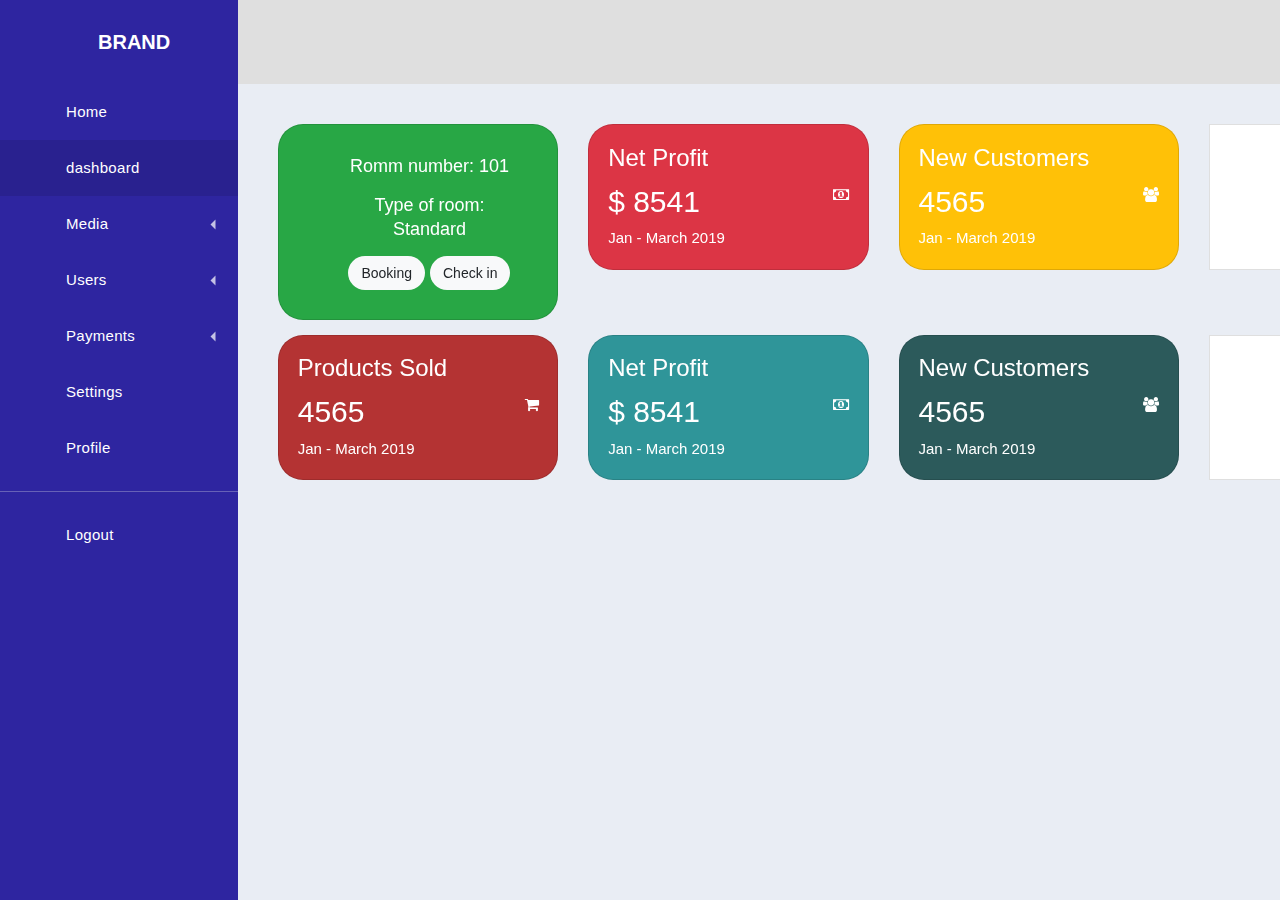
<file: RoomStatus.html>
<!DOCTYPE html>
<html lang="en">

<head>
    <meta charset="UTF-8">
    <meta http-equiv="X-UA-Compatible" content="IE=edge">
    <meta name="viewport" content="width=device-width, initial-scale=1.0">
    <link rel="stylesheet" href="https://maxcdn.bootstrapcdn.com/bootstrap/4.0.0/css/bootstrap.min.css"
        integrity="sha384-Gn5384xqQ1aoWXA+058RXPxPg6fy4IWvTNh0E263XmFcJlSAwiGgFAW/dAiS6JXm" crossorigin="anonymous">
    <link rel="stylesheet" href="https://cdnjs.cloudflare.com/ajax/libs/font-awesome/5.14.0/css/all.min.css"
        integrity="sha512-1PKOgIY59xJ8Co8+NE6FZ+LOAZKjy+KY8iq0G4B3CyeY6wYHN3yt9PW0XpSriVlkMXe40PTKnXrLnZ9+fkDaog=="
        crossorigin="anonymous" />

    <!-- <link rel="stylesheet" href="https://cdn.jsdelivr.net/npm/bootstrap@4.0.0/dist/css/bootstrap.min.css" integrity="sha384-Gn5384xqQ1aoWXA+058RXPxPg6fy4IWvTNh0E263XmFcJlSAwiGgFAW/dAiS6JXm" crossorigin="anonymous"> -->

    <link rel="stylesheet" href="https://maxcdn.bootstrapcdn.com/bootstrap/3.4.1/css/bootstrap.min.css">
    <script src="https://ajax.googleapis.com/ajax/libs/jquery/3.6.0/jquery.min.js"></script>
    <script src="https://maxcdn.bootstrapcdn.com/bootstrap/3.4.1/js/bootstrap.min.js"></script>
    <link rel="stylesheet" href="https://www.w3schools.com/w3css/4/w3.css">
    <link rel="stylesheet" href="https://cdnjs.cloudflare.com/ajax/libs/font-awesome/4.7.0/css/font-awesome.min.css">
    <script>
        const mobileScreen = window.matchMedia("(max-width: 990px )");
        $(document).ready(function () {
            $(".dashboard-nav-dropdown-toggle").click(function () {
                $(this).closest(".dashboard-nav-dropdown")
                    .toggleClass("show")
                    .find(".dashboard-nav-dropdown")
                    .removeClass("show");
                $(this).parent()
                    .siblings()
                    .removeClass("show");
            });
            $(".menu-toggle").click(function () {
                if (mobileScreen.matches) {
                    $(".dashboard-nav").toggleClass("mobile-show");
                } else {
                    $(".dashboard").toggleClass("dashboard-compact");
                }
            });
        });
    </script>
    <link rel="stylesheet" href="./styless.css" />
    <title>Room Status</title>
</head>

<body>
    <div class='dashboard'>
        <div class="dashboard-nav">
            <header><a href="#!" class="menu-toggle"><i class="fas fa-bars"></i></a><a href="#" class="brand-logo"><i
                        class="fas fa-anchor"></i> <span>BRAND</span></a></header>
            <nav class="dashboard-nav-list"><a href="#" class="dashboard-nav-item"><i class="fas fa-home"></i>
                    Home </a><a href="#" class="dashboard-nav-item active"><i class="fas fa-tachometer-alt"></i>
                    dashboard
                </a>
                <div class='dashboard-nav-dropdown'><a href="#!"
                        class="dashboard-nav-item dashboard-nav-dropdown-toggle"><i class="fas fa-photo-video"></i>
                        Media </a>
                    <div class='dashboard-nav-dropdown-menu'><a href="#" class="dashboard-nav-dropdown-item">All</a><a
                            href="#" class="dashboard-nav-dropdown-item">Recent</a><a href="#"
                            class="dashboard-nav-dropdown-item">Images</a><a href="#"
                            class="dashboard-nav-dropdown-item">Video</a></div>
                </div>
                <div class='dashboard-nav-dropdown'><a href="#!"
                        class="dashboard-nav-item dashboard-nav-dropdown-toggle"><i class="fas fa-users"></i> Users </a>
                    <div class='dashboard-nav-dropdown-menu'><a href="#" class="dashboard-nav-dropdown-item">All</a><a
                            href="#" class="dashboard-nav-dropdown-item">Subscribed</a><a href="#"
                            class="dashboard-nav-dropdown-item">Non-subscribed</a><a href="#"
                            class="dashboard-nav-dropdown-item">Banned</a><a href="#"
                            class="dashboard-nav-dropdown-item">New</a></div>
                </div>
                <div class='dashboard-nav-dropdown'><a href="#!"
                        class="dashboard-nav-item dashboard-nav-dropdown-toggle"><i class="fas fa-money-check-alt"></i>
                        Payments </a>
                    <div class='dashboard-nav-dropdown-menu'><a href="#" class="dashboard-nav-dropdown-item">All</a><a
                            href="#" class="dashboard-nav-dropdown-item">Recent</a><a href="#"
                            class="dashboard-nav-dropdown-item"> Projections</a>
                    </div>
                </div>
                <a href="#" class="dashboard-nav-item"><i class="fas fa-cogs"></i> Settings </a><a href="#"
                    class="dashboard-nav-item"><i class="fas fa-user"></i> Profile </a>
                <div class="nav-item-divider"></div>
                <a href="#" class="dashboard-nav-item"><i class="fas fa-sign-out-alt"></i> Logout </a>
            </nav>
        </div>
        
        <div class='dashboard-app'>
            <header class='dashboard-toolbar'><a href="#!" class="menu-toggle"><i class="fas fa-bars"></i></a></header>
            <div class='dashboard-content'>
                <!--tong component-->
                <div class="container-fluid mt-3">
                    <!--hang 1-->
                    <div class="row">
                        <div class="col-lg-3 col-sm-6">
                            <div class="card bg-success hh-box text-white">
                                <div class="card-body">
                                    <div class=" col order-1 btn-lg text-center">
                                        <div class="word ml-4">
                                            <p>Romm number: 101</p>
                                            <p>Type of room: Standard</p>
                                        </div>
                                        <div>
                                        <button type="button" class="btn btn-light ml-4 hh-box">Booking</button>
                                        <!-- bookingggggggggggggggggg -->


                                        <!-- Check In: Modal room 101============================================================== -->
                                        
                                            <button type="button" class="hh-checkin btn btn-light hh-box "
                                                data-toggle="modal" data-target="#exampleModalCenter">
                                                Check in
                                            </button>
                                        </div>
                                        <!-- Modal -->
                                        <div class="container">
                                            <!-- <div class="row"> -->
                                            <div class="modal fade " id="exampleModalCenter" tabindex="-1" role="dialog"
                                                aria-labelledby="exampleModalCenterTitle" aria-hidden="true">
                                                <div class="modal-dialog modal-dialog-centered modal-lg" role="document">
                                                    <div class="modal-content">
                                                        <div class="modal-header">
                                                            <h1 class="modal-title" id="exampleModalLongTitle">Check in
                                                                101- VIP</h1>
                                                            <button type="button" class="close" data-dismiss="modal"
                                                                aria-label="Close">
                                                                <span aria-hidden="true">&times;</span>
                                                            </button>
                                                        </div>
                                                        <!-- form đăng kí -->
                                                        <div class="row">
                                                            <div class="col-sm-6 ">
                                                                <div class="modal-body">
                                                                    <P>THÔNG TIN KHÁCH HÀNG</P>
                                                                </div>
                                                                <!-- FORM THÔNG TIN -->

                                                                <!-- ID CARD -->
                                                                <div class="mb-4 mt-3 ">
                                                                    <label for="confirmpassword" class="form-label">ID
                                                                        CARD</label>
                                                                    <input type="confirmpassword" class="form-control"
                                                                        id="confirmpassword"
                                                                        placeholder="   Must be at least 8 characters..."
                                                                        name="confirmpassword">
                                                                </div>
                                                                <!-- CUSTOMER NAME -->
                                                                <div class="mb-4 mt-3 ">
                                                                    <label for="confirmpassword"
                                                                        class="form-label">CUSTOMER
                                                                        NAME</label>
                                                                    <input type="confirmpassword" class="form-control"
                                                                        id="confirmpassword"
                                                                        placeholder="   Must be at least 8 characters..."
                                                                        name="confirmpassword">
                                                                </div>
                                                                <!-- HÌNH THỨC -->
                                                                <div class="mb-4 mt-3 ">
                                                                    <label for="confirmpassword" class="form-label">HÌNH
                                                                        THỨC</label>
                                                                    <select class="form-select2"
                                                                        aria-label="Default select example">
                                                                        <option selected>Chọn thời gian</option>
                                                                        <option value="1">Hours</option>
                                                                        <option value="2">Day</option>
                                                                        <option value="3">Night</option>
                                                                    </select>
                                                                </div>
                                                                <!-- SỐ NGÀY -->
                                                                <div class="mb-4 mt-3 ">
                                                                    <label for="confirmpassword" class="form-label">SỐ
                                                                        NGÀY</label>
                                                                    <input type="confirmpassword" class="form-control"
                                                                        id="confirmpassword"
                                                                        placeholder="   Must be at least 8 characters..."
                                                                        name="confirmpassword">
                                                                </div>
                                                            </div>
                                                            <!-- border right -->
                                                            <div class="col-sm-6">
                                                                <div class="boderCheckIn">
                                                                    <h1>Thêm dịch vụ</h1>
                                                                    <div>
                                                                        <select class="form-select3"
                                                                            aria-label="Default select example">
                                                                            <option selected>More services</option>
                                                                            <option value="1">Tay vịn</option>
                                                                            <option value="2">Gà 54kg</option>
                                                                            <option value="3">Bưởi 5 roi</option>
                                                                            <option value="4">Súc bình xăng con</option>
                                                                            <option value="5">Khác ...</option>
                                                                        </select>
                                                                        <div class="input-group-append"
                                                                            style="margin:auto ">
                                                                            <label class="input-group-text"
                                                                                for="inputGroupSelect02"
                                                                                style="background-color: greenyellow;">+</label>
                                                                        </div>
                                                                    </div>
                                                                </div>
                                                            </div>
                                                        </div>
                                                        <!-- các nút---------------- -->
                                                        <div class="modal-footer">
                                                            <button type="button" class="btn btn-primary"
                                                                data-dismiss="modal">UPDATE</button>
                                                            <button type="button" class="btn btn-primary">CHECK
                                                                IN</button>
                                                        </div>
                                                    </div>

                                                </div>
                                            </div>
                                        </div>
                                        <!-- End Modal room 101====================================================== -->
                                    </div>
                                </div>
                            </div>
                        </div>
                        <div class="col-lg-3 col-sm-6">
                            <div class="card bg-danger text-white hh-box">
                                <div class="card-body">
                                    <h3 class="card-title text-white">Net Profit</h3>
                                    <div class="d-inline-block">
                                        <h2 class="text-white">$ 8541</h2>
                                        <p class="text-white mb-0">Jan - March 2019</p>
                                    </div>
                                    <span class="float-right display-5 opacity-5"><i class="fa fa-money"></i></span>
                                </div>
                            </div>
                        </div>
                        <div class="col-lg-3 col-sm-6">
                            <div class="card bg-warning text-white hh-box">
                                <div class="card-body">
                                    <h3 class="card-title text-white">New Customers</h3>
                                    <div class="d-inline-block">
                                        <h2 class="text-white">4565</h2>
                                        <p class="text-white mb-0">Jan - March 2019</p>
                                    </div>
                                    <span class="float-right display-5 opacity-5"><i class="fa fa-users"></i></span>
                                </div>
                            </div>
                        </div>
                        <div class="col-lg-3 col-sm-6">
                            <div class="card gradient-4">
                                <div class="card-body">
                                    <h3 class="card-title text-white">Customer Satisfaction</h3>
                                    <div class="d-inline-block">
                                        <h2 class="text-white">99%</h2>
                                        <p class="text-white mb-0">Jan - March 2019</p>
                                    </div>
                                    <span class="float-right display-5 opacity-5"><i class="fa fa-heart"></i></span>
                                </div>
                            </div>
                        </div>
                    </div>
                    <div class="row mt-3">
                        <div class="col-lg-3 col-sm-6">
                            <div class="card text-white hh-box" style="background-color:rgb(180, 51, 51) ;">
                                <div class="card-body">
                                    <h3 class="card-title text-white">Products Sold</h3>
                                    <div class="d-inline-block">
                                        <h2 class="text-white">4565</h2>
                                        <p class="text-white mb-0">Jan - March 2019</p>
                                    </div>
                                    <span class="float-right display-5 opacity-5"><i
                                            class="fa fa-shopping-cart"></i></span>
                                </div>
                            </div>
                        </div>
                        <div class="col-lg-3 col-sm-6">
                            <div class="card text-white hh-box" style="background-color:#2F9599;">
                                <div class="card-body">
                                    <h3 class="card-title text-white">Net Profit</h3>
                                    <div class="d-inline-block">
                                        <h2 class="text-white">$ 8541</h2>
                                        <p class="text-white mb-0">Jan - March 2019</p>
                                    </div>
                                    <span class="float-right display-5 opacity-5"><i class="fa fa-money"></i></span>
                                </div>
                            </div>
                        </div>
                        <div class="col-lg-3 col-sm-6">
                            <div class="card text-white hh-box" style="background-color:#2C5A5B;">
                                <div class="card-body">
                                    <h3 class="card-title text-white">New Customers</h3>
                                    <div class="d-inline-block">
                                        <h2 class="text-white">4565</h2>
                                        <p class="text-white mb-0">Jan - March 2019</p>
                                    </div>
                                    <span class="float-right display-5 opacity-5"><i class="fa fa-users"></i></span>
                                </div>
                            </div>
                        </div>
                        <div class="col-lg-3 col-sm-6">
                            <div class="card gradient-4">
                                <div class="card-body">
                                    <h3 class="card-title text-white">Customer Satisfaction</h3>
                                    <div class="d-inline-block">
                                        <h2 class="text-white">99%</h2>
                                        <p class="text-white mb-0">Jan - March 2019</p>
                                    </div>
                                    <span class="float-right display-5 opacity-5"><i class="fa fa-heart"></i></span>
                                </div>
                            </div>
                        </div>
                    </div>
                </div>
            </div>
        </div>
    </div>
</body>

</html>
</file>
<file: styless.css>
:root {
    --font-family-sans-serif: "Open Sans", -apple-system, BlinkMacSystemFont,
    "Segoe UI", Roboto, "Helvetica Neue", Arial, sans-serif, "Apple Color Emoji",
    "Segoe UI Emoji", "Segoe UI Symbol", "Noto Color Emoji";
}

*, *::before, *::after {
    -webkit-box-sizing: border-box;
    box-sizing: border-box;
}

html {
    font-family: sans-serif;
    line-height: 1.15;
    -webkit-text-size-adjust: 100%;
    -webkit-tap-highlight-color: rgba(0, 0, 0, 0);
}

nav {
    display: block;
}

body {
    margin: 0;
    font-family: "Open Sans", -apple-system, BlinkMacSystemFont, "Segoe UI",
    Roboto, "Helvetica Neue", Arial, sans-serif, "Apple Color Emoji",
    "Segoe UI Emoji", "Segoe UI Symbol", "Noto Color Emoji";
    font-size: 1rem;
    font-weight: 400;
    line-height: 1.5;
    color: #515151;
    text-align: left;
    background-color: #e9edf4;
}

h1, h2, h3, h4, h5, h6 {
    margin-top: 0;
    margin-bottom: 0.5rem;
}

p {
    margin-top: 0;
    margin-bottom: 1rem;
}

a {
    color: #3f84fc;
    text-decoration: none;
    background-color: transparent;
}

a:hover {
    color: #0458eb;
    text-decoration: underline;
}

h1, h2, h3, h4, h5, h6, .h1, .h2, .h3, .h4, .h5, .h6 {
    font-family: "Nunito", sans-serif;
    margin-bottom: 0.5rem;
    font-weight: 500;
    line-height: 1.2;
}

h1, .h1 {
    font-size: 2.5rem;
    font-weight: normal;
}

.card {
    position: relative;
    display: -webkit-box;
    display: -webkit-flex;
    display: -ms-flexbox;
    display: flex;
    -webkit-box-orient: vertical;
    -webkit-box-direction: normal;
    -webkit-flex-direction: column;
    -ms-flex-direction: column;
    flex-direction: column;
    min-width: 0;
    word-wrap: break-word;
    background-color: #fff;
    background-clip: border-box;
    border: 1px solid rgba(0, 0, 0, 0.125);
    border-radius: 0;
}

.card-body {
    -webkit-box-flex: 1;
    -webkit-flex: 1 1 auto;
    -ms-flex: 1 1 auto;
    flex: 1 1 auto;
    padding: 1.25rem;
}

.card-header {
    padding: 0.75rem 1.25rem;
    margin-bottom: 0;
    background-color: rgba(0, 0, 0, 0.03);
    border-bottom: 1px solid rgba(0, 0, 0, 0.125);
    text-align: center;
}

.dashboard {
    display: -webkit-box;
    display: -webkit-flex;
    display: -ms-flexbox;
    display: flex;
    min-height: 100vh;
}

.dashboard-app {
    display: -webkit-box;
    display: -webkit-flex;
    display: -ms-flexbox;
    display: flex;
    -webkit-box-orient: vertical;
    -webkit-box-direction: normal;
    -webkit-flex-direction: column;
    -ms-flex-direction: column;
    flex-direction: column;
    -webkit-box-flex: 2;
    -webkit-flex-grow: 2;
    -ms-flex-positive: 2;
    flex-grow: 2;
    margin-top: 84px;
}

.dashboard-content {
    -webkit-box-flex: 2;
    -webkit-flex-grow: 2;
    -ms-flex-positive: 2;
    flex-grow: 2;
    padding: 25px;
}

.dashboard-nav {
    min-width: 238px;
    position: fixed;
    left: 0;
    top: 0;
    bottom: 0;
    overflow: auto;
    background-color: #373193;
}

.dashboard-compact .dashboard-nav {
    display: none;
}

.dashboard-nav header {
    min-height: 84px;
    padding: 8px 27px;
    display: -webkit-box;
    display: -webkit-flex;
    display: -ms-flexbox;
    display: flex;
    -webkit-box-pack: center;
    -webkit-justify-content: center;
    -ms-flex-pack: center;
    justify-content: center;
    -webkit-box-align: center;
    -webkit-align-items: center;
    -ms-flex-align: center;
    align-items: center;
}

.dashboard-nav header .menu-toggle {
    display: none;
    margin-right: auto;
}

.dashboard-nav a {
    color: #515151;
}

.dashboard-nav a:hover {
    text-decoration: none;
}

.dashboard-nav {
    background-color: #2E25A0;
}

.dashboard-nav a {
    color: #fff;
}

.brand-logo {
    font-family: "Nunito", sans-serif;
    font-weight: bold;
    font-size: 20px;
    display: -webkit-box;
    display: -webkit-flex;
    display: -ms-flexbox;
    display: flex;
    color: #515151;
    -webkit-box-align: center;
    -webkit-align-items: center;
    -ms-flex-align: center;
    align-items: center;
}

.brand-logo:focus, .brand-logo:active, .brand-logo:hover {
    color: #dbdbdb;
    text-decoration: none;
}

.brand-logo i {
    color: #d2d1d1;
    font-size: 27px;
    margin-right: 10px;
}

.dashboard-nav-list {
    display: -webkit-box;
    display: -webkit-flex;
    display: -ms-flexbox;
    display: flex;
    -webkit-box-orient: vertical;
    -webkit-box-direction: normal;
    -webkit-flex-direction: column;
    -ms-flex-direction: column;
    flex-direction: column;
}

.dashboard-nav-item {
    min-height: 56px;
    padding: 8px 20px 8px 70px;
    display: -webkit-box;
    display: -webkit-flex;
    display: -ms-flexbox;
    display: flex;
    -webkit-box-align: center;
    -webkit-align-items: center;
    -ms-flex-align: center;
    align-items: center;
    letter-spacing: 0.02em;
    transition: ease-out 0.5s;
}

.dashboard-nav-item i {
    width: 36px;
    font-size: 19px;
    margin-left: -40px;
}

.dashboard-nav-item:hover {
    background: rgba(255, 255, 255, 0.04);
}

.active {
    background: rgba(0, 0, 0, 0.1);
}

.dashboard-nav-dropdown {
    display: -webkit-box;
    display: -webkit-flex;
    display: -ms-flexbox;
    display: flex;
    -webkit-box-orient: vertical;
    -webkit-box-direction: normal;
    -webkit-flex-direction: column;
    -ms-flex-direction: column;
    flex-direction: column;
}

.dashboard-nav-dropdown.show {
    background: rgba(255, 255, 255, 0.04);
}

.dashboard-nav-dropdown.show > .dashboard-nav-dropdown-toggle {
    font-weight: bold;
}

.dashboard-nav-dropdown.show > .dashboard-nav-dropdown-toggle:after {
    -webkit-transform: none;
    -o-transform: none;
    transform: none;
}

.dashboard-nav-dropdown.show > .dashboard-nav-dropdown-menu {
    display: -webkit-box;
    display: -webkit-flex;
    display: -ms-flexbox;
    display: flex;
}

.dashboard-nav-dropdown-toggle:after {
    content: "";
    margin-left: auto;
    display: inline-block;
    width: 0;
    height: 0;
    border-left: 5px solid transparent;
    border-right: 5px solid transparent;
    border-top: 5px solid rgba(81, 81, 81, 0.8);
    -webkit-transform: rotate(90deg);
    -o-transform: rotate(90deg);
    transform: rotate(90deg);
}

.dashboard-nav .dashboard-nav-dropdown-toggle:after {
    border-top-color: rgba(255, 255, 255, 0.72);
}

.dashboard-nav-dropdown-menu {
    display: none;
    -webkit-box-orient: vertical;
    -webkit-box-direction: normal;
    -webkit-flex-direction: column;
    -ms-flex-direction: column;
    flex-direction: column;
}

.dashboard-nav-dropdown-item {
    min-height: 40px;
    padding: 8px 20px 8px 70px;
    display: -webkit-box;
    display: -webkit-flex;
    display: -ms-flexbox;
    display: flex;
    -webkit-box-align: center;
    -webkit-align-items: center;
    -ms-flex-align: center;
    align-items: center;
    transition: ease-out 0.5s;
}

.dashboard-nav-dropdown-item:hover {
    background: rgba(255, 255, 255, 0.04);
}

.menu-toggle {
    position: relative;
    width: 42px;
    height: 42px;
    display: -webkit-box;
    display: -webkit-flex;
    display: -ms-flexbox;
    display: flex;
    -webkit-box-align: center;
    -webkit-align-items: center;
    -ms-flex-align: center;
    align-items: center;
    -webkit-box-pack: center;
    -webkit-justify-content: center;
    -ms-flex-pack: center;
    justify-content: center;
    color: #443ea2;
}

.menu-toggle:hover, .menu-toggle:active, .menu-toggle:focus {
    text-decoration: none;
    color: #875de5;
}

.menu-toggle i {
    font-size: 20px;
}

.dashboard-toolbar {
    min-height: 84px;
    background-color: #dfdfdf;
    display: -webkit-box;
    display: -webkit-flex;
    display: -ms-flexbox;
    display: flex;
    -webkit-box-align: center;
    -webkit-align-items: center;
    -ms-flex-align: center;
    align-items: center;
    padding: 8px 27px;
    position: fixed;
    top: 0;
    right: 0;
    left: 0;
    z-index: 1000;
}

.nav-item-divider {
    height: 1px;
    margin: 1rem 0;
    overflow: hidden;
    background-color: rgba(236, 238, 239, 0.3);
}

@media (min-width: 992px) {
    .dashboard-app {
        margin-left: 238px;
    }

    .dashboard-compact .dashboard-app {
        margin-left: 0;
    }
}


@media (max-width: 768px) {
    .dashboard-content {
        padding: 15px 0px;
    }
}

@media (max-width: 992px) {
    .dashboard-nav {
        display: none;
        position: fixed;
        top: 0;
        right: 0;
        left: 0;
        bottom: 0;
        z-index: 1070;
    }

    .dashboard-nav.mobile-show {
        display: block;
    }
}

@media (max-width: 992px) {
    .dashboard-nav header .menu-toggle {
        display: -webkit-box;
        display: -webkit-flex;
        display: -ms-flexbox;
        display: flex;
    }
}

@media (min-width: 992px) {
    .dashboard-toolbar {
        left: 238px;
    }

    .dashboard-compact .dashboard-toolbar {
        left: 0;
    }
}
.hh-box{
    border-radius: 25px;
}
</file>
